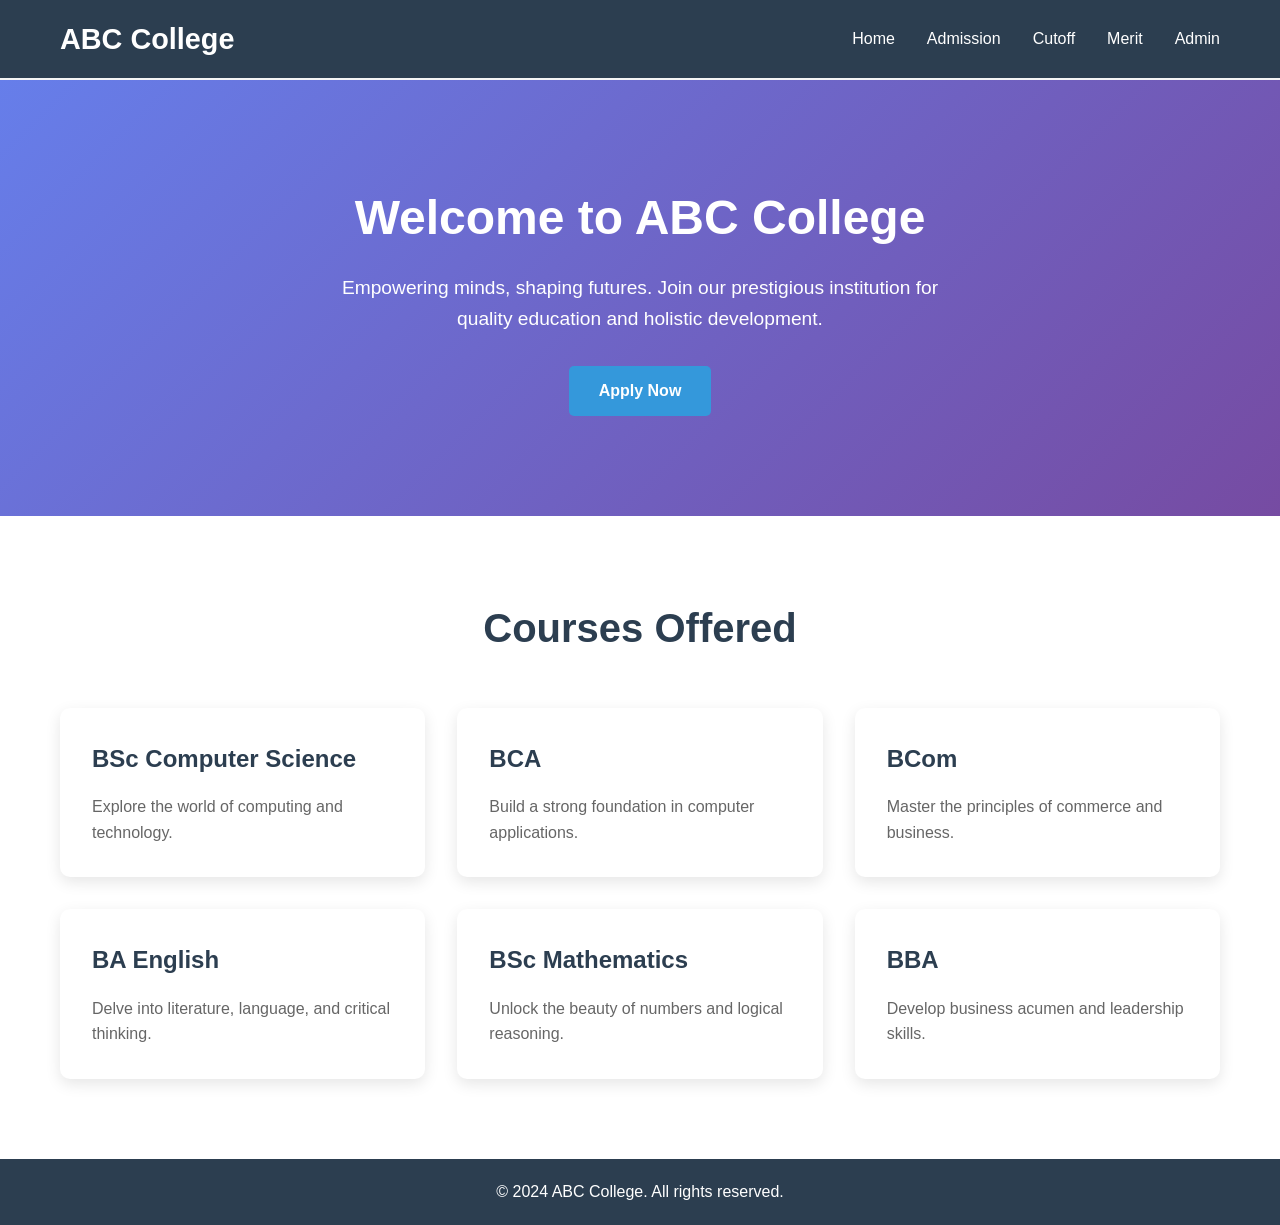
<file: index.html>
<!DOCTYPE html>
<html lang="en">
<head>
    <meta charset="UTF-8">
    <meta name="viewport" content="width=device-width, initial-scale=1.0">
    <title>College Admission Management System</title>
    <link rel="stylesheet" href="style.css">
</head>
<body>
    <header>
        <nav class="navbar">
            <div class="container">
                <h1 class="logo">ABC College</h1>
                <ul class="nav-links">
                    <li><a href="index.html">Home</a></li>
                    <li><a href="admission.html">Admission</a></li>
                    <li><a href="cutoff.html">Cutoff</a></li>
                    <li><a href="merit.html">Merit</a></li>
                    <li><a href="admin.html">Admin</a></li>
                </ul>
            </div>
        </nav>
    </header>

    <main>
        <section class="welcome-section">
            <div class="container">
                <h2>Welcome to ABC College</h2>
                <p>Empowering minds, shaping futures. Join our prestigious institution for quality education and holistic development.</p>
                <a href="admission.html" class="btn">Apply Now</a>
            </div>
        </section>

        <section class="courses-section">
            <div class="container">
                <h2>Courses Offered</h2>
                <div class="courses-grid">
                    <div class="course-card">
                        <h3>BSc Computer Science</h3>
                        <p>Explore the world of computing and technology.</p>
                    </div>
                    <div class="course-card">
                        <h3>BCA</h3>
                        <p>Build a strong foundation in computer applications.</p>
                    </div>
                    <div class="course-card">
                        <h3>BCom</h3>
                        <p>Master the principles of commerce and business.</p>
                    </div>
                    <div class="course-card">
                        <h3>BA English</h3>
                        <p>Delve into literature, language, and critical thinking.</p>
                    </div>
                    <div class="course-card">
                        <h3>BSc Mathematics</h3>
                        <p>Unlock the beauty of numbers and logical reasoning.</p>
                    </div>
                    <div class="course-card">
                        <h3>BBA</h3>
                        <p>Develop business acumen and leadership skills.</p>
                    </div>
                </div>
            </div>
        </section>
    </main>

    <footer>
        <div class="container">
            <p>&copy; 2024 ABC College. All rights reserved.</p>
        </div>
    </footer>

    <script src="script.js"></script>
</body>
</html>
</file>
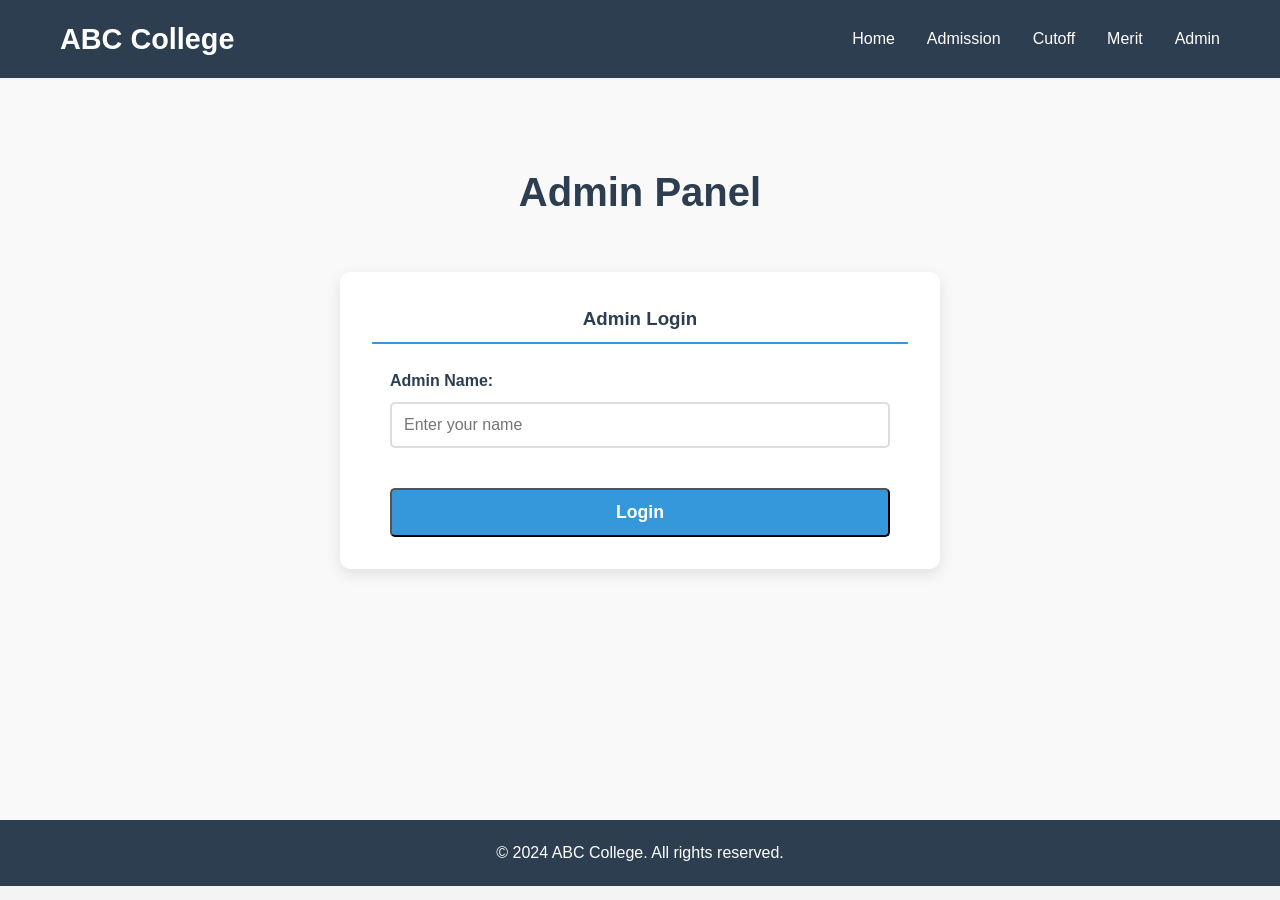
<file: admin.html>
<!DOCTYPE html>
<html lang="en">
<head>
    <meta charset="UTF-8">
    <meta name="viewport" content="width=device-width, initial-scale=1.0">
    <title>Admin Panel - ABC College</title>
    <link rel="stylesheet" href="style.css">
</head>
<body>
    <header>
        <nav class="navbar">
            <div class="container">
                <h1 class="logo">ABC College</h1>
                <ul class="nav-links">
                    <li><a href="index.html">Home</a></li>
                    <li><a href="admission.html">Admission</a></li>
                    <li><a href="cutoff.html">Cutoff</a></li>
                    <li><a href="merit.html">Merit</a></li>
                    <li><a href="admin.html">Admin</a></li>
                </ul>
            </div>
        </nav>
    </header>

    <main>
        <section class="admin-section">
            <div class="container">
                <h2>Admin Panel</h2>

                <!-- Login Section -->
                <div id="loginSection" class="login-section">
                    <div class="form-card">
                        <h3>Admin Login</h3>
                        <form id="loginForm" class="admin-form">
                            <div class="form-group">
                                <label for="adminName">Admin Name:</label>
                                <input type="text" id="adminName" name="adminName" placeholder="Enter your name" required>
                            </div>
                            <button type="submit" class="btn">Login</button>
                        </form>
                    </div>
                </div>

                <!-- Admin Dashboard (Hidden initially) -->
                <div id="adminDashboard" class="admin-dashboard" style="display: none;">
                    <div class="welcome-admin">
                        <h3>Welcome, <span id="adminWelcomeName"></span>!</h3>
                        <p>You are now logged in as administrator.</p>
                    </div>

                    <!-- Cutoff Calculation Section -->
                    <div class="form-card">
                        <h3>Cutoff Calculation</h3>
                        <p class="formula-info">Formula: Cutoff = (Maths ÷ 2) + (Physics ÷ 4) + (Chemistry ÷ 4)</p>

                        <form id="cutoffCalculationForm" class="admin-form">
                            <div class="marks-inputs">
                                <div class="form-group">
                                    <label for="mathsMarks">Maths Marks:</label>
                                    <input type="number" id="mathsMarks" name="mathsMarks" placeholder="Enter maths marks" min="0" max="100" step="0.01" required>
                                </div>
                                <div class="form-group">
                                    <label for="physicsMarks">Physics Marks:</label>
                                    <input type="number" id="physicsMarks" name="physicsMarks" placeholder="Enter physics marks" min="0" max="100" step="0.01" required>
                                </div>
                                <div class="form-group">
                                    <label for="chemistryMarks">Chemistry Marks:</label>
                                    <input type="number" id="chemistryMarks" name="chemistryMarks" placeholder="Enter chemistry marks" min="0" max="100" step="0.01" required>
                                </div>
                            </div>
                            <button type="submit" class="btn">Calculate Cutoff</button>
                        </form>

                        <!-- Result Display -->
                        <div id="cutoffResult" class="cutoff-result" style="display: none;">
                            <h4>Calculated Cutoff:</h4>
                            <div class="result-value" id="cutoffValue"></div>
                        </div>
                    </div>

                    <!-- Logout Button -->
                    <div class="logout-section">
                        <button id="logoutBtn" class="btn btn-secondary">Logout</button>
                    </div>
                </div>
            </div>
        </section>
    </main>

    <footer>
        <div class="container">
            <p>&copy; 2024 ABC College. All rights reserved.</p>
        </div>
    </footer>

    <script src="script.js"></script>
</body>
</html>
</file>
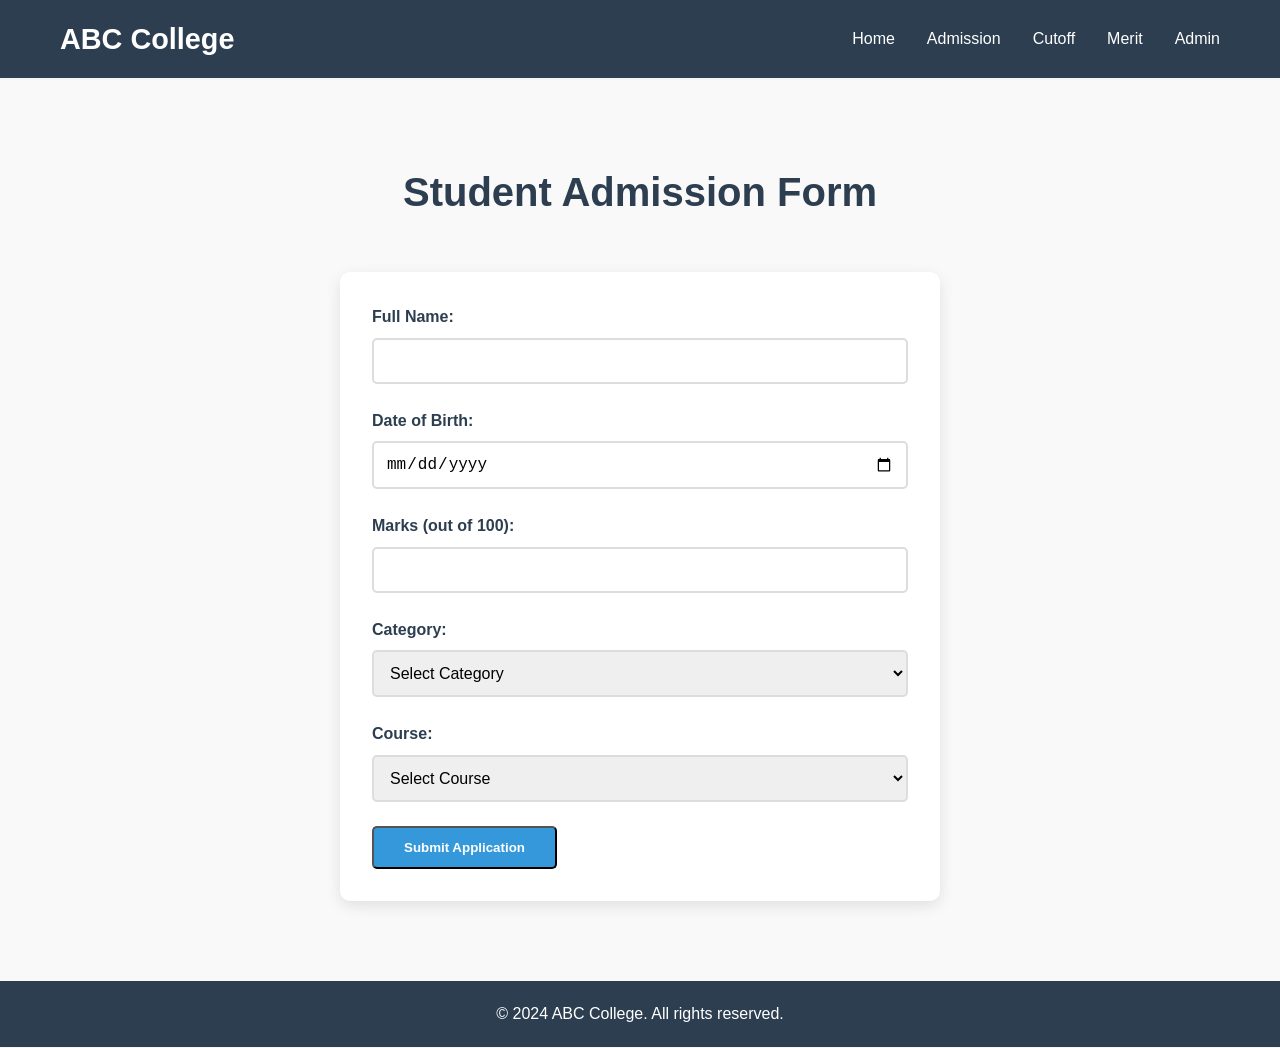
<file: admission.html>
<!DOCTYPE html>
<html lang="en">
<head>
    <meta charset="UTF-8">
    <meta name="viewport" content="width=device-width, initial-scale=1.0">
    <title>Student Admission Form - ABC College</title>
    <link rel="stylesheet" href="style.css">
</head>
<body>
    <header>
        <nav class="navbar">
            <div class="container">
                <h1 class="logo">ABC College</h1>
                <ul class="nav-links">
                    <li><a href="index.html">Home</a></li>
                    <li><a href="admission.html">Admission</a></li>
                    <li><a href="cutoff.html">Cutoff</a></li>
                    <li><a href="merit.html">Merit</a></li>
                    <li><a href="admin.html">Admin</a></li>
                </ul>
            </div>
        </nav>
    </header>

    <main>
        <section class="admission-form-section">
            <div class="container">
                <h2>Student Admission Form</h2>
                <form id="admissionForm" class="admission-form">
                    <div class="form-group">
                        <label for="name">Full Name:</label>
                        <input type="text" id="name" name="name" required>
                        <span class="error" id="nameError"></span>
                    </div>

                    <div class="form-group">
                        <label for="dob">Date of Birth:</label>
                        <input type="date" id="dob" name="dob" required>
                        <span class="error" id="dobError"></span>
                    </div>

                    <div class="form-group">
                        <label for="marks">Marks (out of 100):</label>
                        <input type="number" id="marks" name="marks" min="0" max="100" required>
                        <span class="error" id="marksError"></span>
                    </div>

                    <div class="form-group">
                        <label for="category">Category:</label>
                        <select id="category" name="category" required>
                            <option value="">Select Category</option>
                            <option value="General">General</option>
                            <option value="BC">BC</option>
                            <option value="MBC">MBC</option>
                            <option value="SC">SC</option>
                        </select>
                        <span class="error" id="categoryError"></span>
                    </div>

                    <div class="form-group">
                        <label for="course">Course:</label>
                        <select id="course" name="course" required>
                            <option value="">Select Course</option>
                            <option value="BSc Computer Science">BSc Computer Science</option>
                            <option value="BCA">BCA</option>
                            <option value="BCom">BCom</option>
                            <option value="BA English">BA English</option>
                            <option value="BSc Mathematics">BSc Mathematics</option>
                            <option value="BBA">BBA</option>
                        </select>
                        <span class="error" id="courseError"></span>
                    </div>

                    <button type="submit" class="btn">Submit Application</button>
                </form>

                <div id="successMessage" class="success-message" style="display: none;">
                    Application submitted successfully!
                </div>
            </div>
        </section>
    </main>

    <footer>
        <div class="container">
            <p>&copy; 2024 ABC College. All rights reserved.</p>
        </div>
    </footer>

    <script src="script.js"></script>
</body>
</html>
</file>
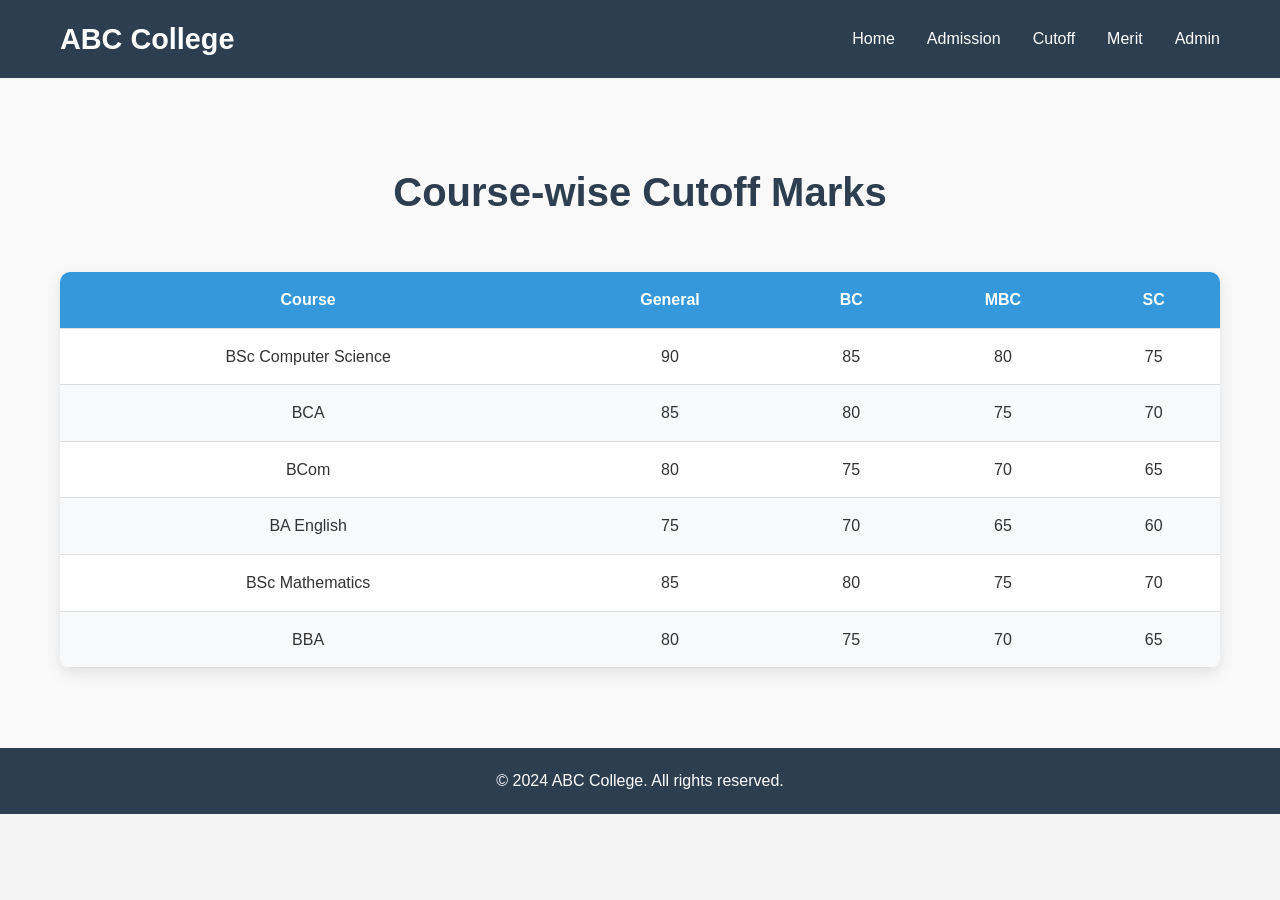
<file: cutoff.html>
<!DOCTYPE html>
<html lang="en">
<head>
    <meta charset="UTF-8">
    <meta name="viewport" content="width=device-width, initial-scale=1.0">
    <title>Cutoff Marks - ABC College</title>
    <link rel="stylesheet" href="style.css">
</head>
<body>
    <header>
        <nav class="navbar">
            <div class="container">
                <h1 class="logo">ABC College</h1>
                <ul class="nav-links">
                    <li><a href="index.html">Home</a></li>
                    <li><a href="admission.html">Admission</a></li>
                    <li><a href="cutoff.html">Cutoff</a></li>
                    <li><a href="merit.html">Merit</a></li>
                    <li><a href="admin.html">Admin</a></li>
                </ul>
            </div>
        </nav>
    </header>

    <main>
        <section class="cutoff-section">
            <div class="container">
                <h2>Course-wise Cutoff Marks</h2>
                <div class="cutoff-table-container">
                    <table class="cutoff-table" id="cutoffTable">
                        <thead>
                            <tr>
                                <th>Course</th>
                                <th>General</th>
                                <th>BC</th>
                                <th>MBC</th>
                                <th>SC</th>
                            </tr>
                        </thead>
                        <tbody id="cutoffTableBody">
                            <!-- Cutoff data will be loaded here -->
                        </tbody>
                    </table>
                </div>
            </div>
        </section>
    </main>

    <footer>
        <div class="container">
            <p>&copy; 2024 ABC College. All rights reserved.</p>
        </div>
    </footer>

    <script src="script.js"></script>
</body>
</html>
</file>
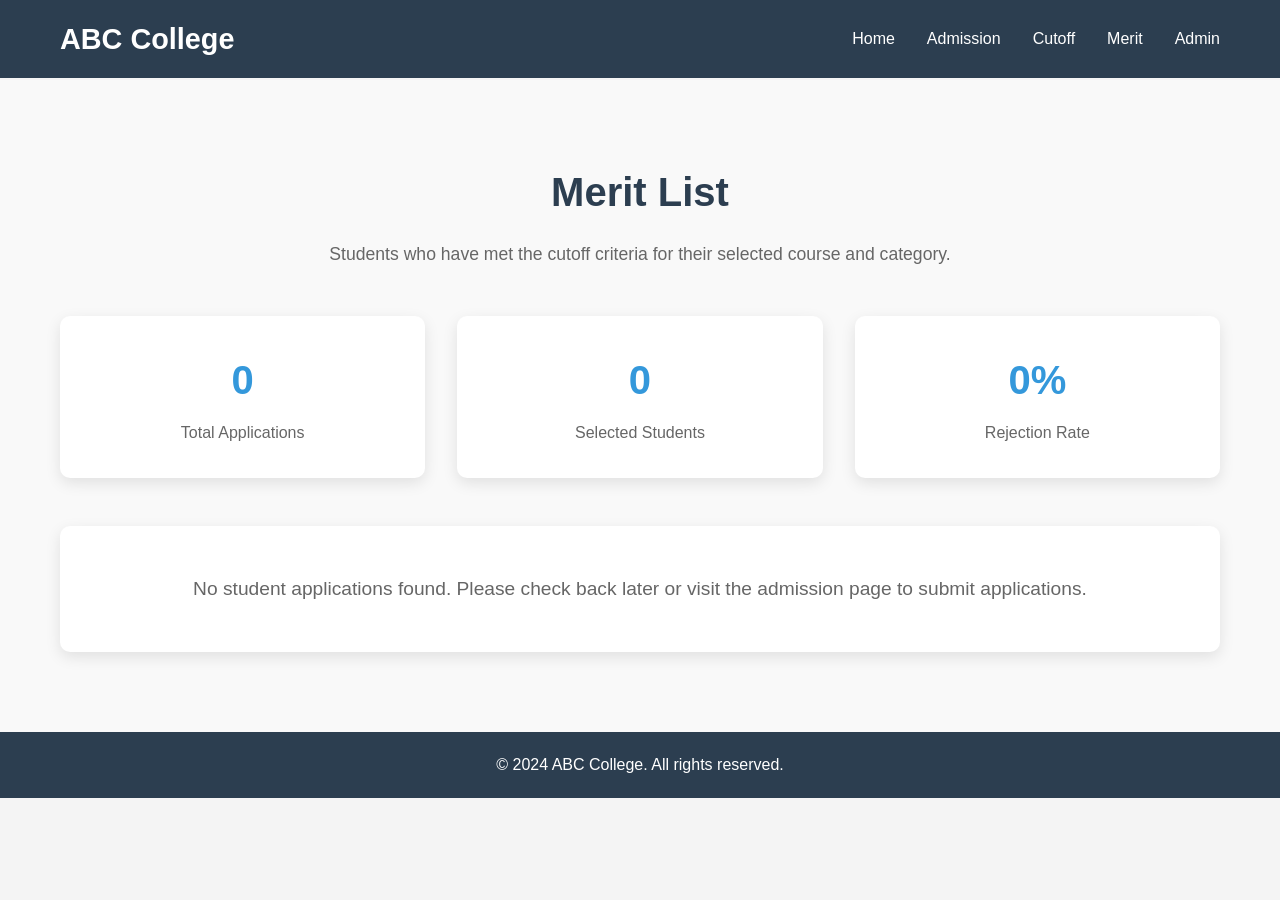
<file: merit.html>
<!DOCTYPE html>
<html lang="en">
<head>
    <meta charset="UTF-8">
    <meta name="viewport" content="width=device-width, initial-scale=1.0">
    <title>Merit List - ABC College</title>
    <link rel="stylesheet" href="style.css">
</head>
<body>
    <header>
        <nav class="navbar">
            <div class="container">
                <h1 class="logo">ABC College</h1>
                <ul class="nav-links">
                    <li><a href="index.html">Home</a></li>
                    <li><a href="admission.html">Admission</a></li>
                    <li><a href="cutoff.html">Cutoff</a></li>
                    <li><a href="merit.html">Merit</a></li>
                    <li><a href="admin.html">Admin</a></li>
                </ul>
            </div>
        </nav>
    </header>

    <main>
        <section class="merit-section">
            <div class="container">
                <h2>Merit List</h2>
                <p class="merit-description">Students who have met the cutoff criteria for their selected course and category.</p>

                <div class="merit-stats">
                    <div class="stat-card">
                        <h3 id="totalStudents">0</h3>
                        <p>Total Applications</p>
                    </div>
                    <div class="stat-card">
                        <h3 id="selectedStudents">0</h3>
                        <p>Selected Students</p>
                    </div>
                    <div class="stat-card">
                        <h3 id="rejectionRate">0%</h3>
                        <p>Rejection Rate</p>
                    </div>
                </div>

                <div class="merit-list-container">
                    <table class="merit-table" id="meritTable">
                        <thead>
                            <tr>
                                <th>Name</th>
                                <th>Course</th>
                                <th>Category</th>
                                <th>Marks</th>
                                <th>Cutoff</th>
                                <th>Status</th>
                            </tr>
                        </thead>
                        <tbody id="meritTableBody">
                            <!-- Merit list will be populated here -->
                        </tbody>
                    </table>
                </div>

                <div id="noDataMessage" class="no-data-message" style="display: none;">
                    <p>No student applications found. Please check back later or visit the admission page to submit applications.</p>
                </div>
            </div>
        </section>
    </main>

    <footer>
        <div class="container">
            <p>&copy; 2024 ABC College. All rights reserved.</p>
        </div>
    </footer>

    <script src="script.js"></script>
</body>
</html>
</file>
<file: style.css>
/* Reset and base styles */
* {
    margin: 0;
    padding: 0;
    box-sizing: border-box;
}

body {
    font-family: 'Arial', sans-serif;
    line-height: 1.6;
    color: #333;
    background-color: #f4f4f4;
}

.container {
    max-width: 1200px;
    margin: 0 auto;
    padding: 0 20px;
}

/* Navigation */
.navbar {
    background-color: #2c3e50;
    color: white;
    padding: 1rem 0;
    position: fixed;
    width: 100%;
    top: 0;
    z-index: 1000;
}

.navbar .container {
    display: flex;
    justify-content: space-between;
    align-items: center;
}

.logo {
    font-size: 1.8rem;
    font-weight: bold;
}

.nav-links {
    display: flex;
    list-style: none;
}

.nav-links li {
    margin-left: 2rem;
}

.nav-links a {
    color: white;
    text-decoration: none;
    font-weight: 500;
    transition: color 0.3s;
}

.nav-links a:hover {
    color: #3498db;
}

/* Main content */
main {
    margin-top: 80px;
}

/* Welcome section */
.welcome-section {
    background: linear-gradient(135deg, #667eea 0%, #764ba2 100%);
    color: white;
    padding: 100px 0;
    text-align: center;
}

.welcome-section h2 {
    font-size: 3rem;
    margin-bottom: 1rem;
}

.welcome-section p {
    font-size: 1.2rem;
    margin-bottom: 2rem;
    max-width: 600px;
    margin-left: auto;
    margin-right: auto;
}

.btn {
    display: inline-block;
    background-color: #3498db;
    color: white;
    padding: 12px 30px;
    text-decoration: none;
    border-radius: 5px;
    font-weight: bold;
    transition: background-color 0.3s;
}

.btn:hover {
    background-color: #2980b9;
}

/* Courses section */
.courses-section {
    padding: 80px 0;
    background-color: white;
}

.courses-section h2 {
    text-align: center;
    font-size: 2.5rem;
    margin-bottom: 3rem;
    color: #2c3e50;
}

.courses-grid {
    display: grid;
    grid-template-columns: repeat(auto-fit, minmax(300px, 1fr));
    gap: 2rem;
}

.course-card {
    background-color: #fff;
    border-radius: 10px;
    padding: 2rem;
    box-shadow: 0 5px 15px rgba(0, 0, 0, 0.1);
    transition: transform 0.3s, box-shadow 0.3s;
}

.course-card:hover {
    transform: translateY(-5px);
    box-shadow: 0 10px 25px rgba(0, 0, 0, 0.15);
}

.course-card h3 {
    color: #2c3e50;
    margin-bottom: 1rem;
    font-size: 1.5rem;
}

.course-card p {
    color: #666;
}

/* Footer */
footer {
    background-color: #2c3e50;
    color: white;
    text-align: center;
    padding: 20px 0;
}

/* Responsive design */
@media (max-width: 768px) {
    .navbar .container {
        flex-direction: column;
    }

    .nav-links {
        margin-top: 1rem;
    }

    .nav-links li {
        margin-left: 1rem;
        margin-right: 1rem;
    }

    .welcome-section h2 {
        font-size: 2rem;
    }

    .welcome-section p {
        font-size: 1rem;
    }

    .courses-section h2 {
        font-size: 2rem;
    }

    .course-card {
        padding: 1.5rem;
    }
}

@media (max-width: 480px) {
    .nav-links {
        flex-direction: column;
        align-items: center;
    }

    .nav-links li {
        margin: 0.5rem 0;
    }

    .welcome-section {
        padding: 60px 0;
    }

    .welcome-section h2 {
        font-size: 1.8rem;
    }

    .courses-grid {
        grid-template-columns: 1fr;
    }
}

/* Admission Form Styles */
.admission-form-section {
    padding: 80px 0;
    background-color: #f9f9f9;
}

.admission-form-section h2 {
    text-align: center;
    font-size: 2.5rem;
    margin-bottom: 3rem;
    color: #2c3e50;
}

.admission-form {
    max-width: 600px;
    margin: 0 auto;
    background-color: white;
    padding: 2rem;
    border-radius: 10px;
    box-shadow: 0 5px 15px rgba(0, 0, 0, 0.1);
}

.form-group {
    margin-bottom: 1.5rem;
}

.form-group label {
    display: block;
    margin-bottom: 0.5rem;
    font-weight: bold;
    color: #2c3e50;
}

.form-group input,
.form-group select {
    width: 100%;
    padding: 12px;
    border: 2px solid #ddd;
    border-radius: 5px;
    font-size: 1rem;
    transition: border-color 0.3s;
}

.form-group input:focus,
.form-group select:focus {
    outline: none;
    border-color: #3498db;
}

.error {
    color: #e74c3c;
    font-size: 0.9rem;
    margin-top: 0.25rem;
    display: block;
}

.success-message {
    text-align: center;
    color: #27ae60;
    font-size: 1.2rem;
    font-weight: bold;
    margin-top: 2rem;
    padding: 1rem;
    background-color: #d5f4e6;
    border-radius: 5px;
    border: 1px solid #27ae60;
}

/* Form responsive */
@media (max-width: 768px) {
    .admission-form {
        padding: 1.5rem;
    }

    .admission-form-section h2 {
        font-size: 2rem;
    }
}

/* Cutoff Page Styles */
.cutoff-section {
    padding: 80px 0;
    background-color: #f9f9f9;
}

.cutoff-section h2 {
    text-align: center;
    font-size: 2.5rem;
    margin-bottom: 3rem;
    color: #2c3e50;
}

.cutoff-table-container {
    overflow-x: auto;
    background-color: white;
    border-radius: 10px;
    box-shadow: 0 5px 15px rgba(0, 0, 0, 0.1);
}

.cutoff-table {
    width: 100%;
    border-collapse: collapse;
    font-size: 1rem;
}

.cutoff-table th,
.cutoff-table td {
    padding: 15px;
    text-align: center;
    border-bottom: 1px solid #ddd;
}

.cutoff-table th {
    background-color: #3498db;
    color: white;
    font-weight: bold;
}

.cutoff-table tbody tr:nth-child(even) {
    background-color: #f8f9fa;
}

.cutoff-table tbody tr:hover {
    background-color: #e8f4fd;
}

/* Merit List Page Styles */
.merit-section {
    padding: 80px 0;
    background-color: #f9f9f9;
}

.merit-section h2 {
    text-align: center;
    font-size: 2.5rem;
    margin-bottom: 1rem;
    color: #2c3e50;
}

.merit-description {
    text-align: center;
    color: #666;
    margin-bottom: 3rem;
    font-size: 1.1rem;
}

.merit-stats {
    display: grid;
    grid-template-columns: repeat(auto-fit, minmax(200px, 1fr));
    gap: 2rem;
    margin-bottom: 3rem;
}

.stat-card {
    background-color: white;
    padding: 2rem;
    border-radius: 10px;
    box-shadow: 0 5px 15px rgba(0, 0, 0, 0.1);
    text-align: center;
    transition: transform 0.3s;
}

.stat-card:hover {
    transform: translateY(-5px);
}

.stat-card h3 {
    font-size: 2.5rem;
    color: #3498db;
    margin-bottom: 0.5rem;
}

.stat-card p {
    color: #666;
    font-weight: 500;
}

.merit-list-container {
    overflow-x: auto;
    background-color: white;
    border-radius: 10px;
    box-shadow: 0 5px 15px rgba(0, 0, 0, 0.1);
}

.merit-table {
    width: 100%;
    border-collapse: collapse;
    font-size: 1rem;
}

.merit-table th,
.merit-table td {
    padding: 12px 15px;
    text-align: left;
    border-bottom: 1px solid #ddd;
}

.merit-table th {
    background-color: #2c3e50;
    color: white;
    font-weight: bold;
}

.merit-table tbody tr:nth-child(even) {
    background-color: #f8f9fa;
}

.merit-table tbody tr:hover {
    background-color: #e8f4fd;
}

.status-selected {
    color: #27ae60;
    font-weight: bold;
}

.status-rejected {
    color: #e74c3c;
    font-weight: bold;
}

.no-data-message {
    text-align: center;
    color: #666;
    font-size: 1.2rem;
    padding: 3rem;
    background-color: white;
    border-radius: 10px;
    box-shadow: 0 5px 15px rgba(0, 0, 0, 0.1);
}

/* Admin Page Styles */
.admin-section {
    padding: 80px 0;
    background-color: #f9f9f9;
    min-height: calc(100vh - 160px);
}

.admin-section h2 {
    text-align: center;
    font-size: 2.5rem;
    margin-bottom: 3rem;
    color: #2c3e50;
}

.form-card {
    background-color: white;
    border-radius: 10px;
    padding: 2rem;
    margin-bottom: 2rem;
    box-shadow: 0 5px 15px rgba(0, 0, 0, 0.1);
    max-width: 600px;
    margin-left: auto;
    margin-right: auto;
}

.form-card h3 {
    color: #2c3e50;
    margin-bottom: 1.5rem;
    text-align: center;
    border-bottom: 2px solid #3498db;
    padding-bottom: 0.5rem;
}

.admin-form {
    max-width: 500px;
    margin: 0 auto;
}

.admin-form .form-group {
    margin-bottom: 1.5rem;
}

.admin-form .form-group label {
    display: block;
    margin-bottom: 0.5rem;
    font-weight: bold;
    color: #2c3e50;
}

.admin-form .form-group input {
    width: 100%;
    padding: 12px;
    border: 2px solid #ddd;
    border-radius: 5px;
    font-size: 1rem;
    transition: border-color 0.3s;
}

.admin-form .form-group input:focus {
    outline: none;
    border-color: #3498db;
}

.admin-form .btn {
    width: 100%;
    padding: 12px;
    font-size: 1.1rem;
    margin-top: 1rem;
}

.welcome-admin {
    text-align: center;
    margin-bottom: 2rem;
    padding: 1.5rem;
    background-color: white;
    border-radius: 10px;
    box-shadow: 0 5px 15px rgba(0, 0, 0, 0.1);
}

.welcome-admin h3 {
    color: #27ae60;
    margin-bottom: 0.5rem;
}

.welcome-admin p {
    color: #666;
}

.formula-info {
    text-align: center;
    color: #666;
    font-style: italic;
    margin-bottom: 1.5rem;
    padding: 1rem;
    background-color: #f8f9fa;
    border-radius: 5px;
    border-left: 4px solid #3498db;
}

.marks-inputs {
    display: grid;
    grid-template-columns: repeat(auto-fit, minmax(200px, 1fr));
    gap: 1rem;
    margin-bottom: 1.5rem;
}

.cutoff-result {
    margin-top: 2rem;
    padding: 1.5rem;
    background-color: #e8f4fd;
    border-radius: 5px;
    border: 1px solid #3498db;
    text-align: center;
}

.cutoff-result h4 {
    color: #2c3e50;
    margin-bottom: 1rem;
}

.result-value {
    font-size: 2rem;
    font-weight: bold;
    color: #27ae60;
    padding: 1rem;
    background-color: white;
    border-radius: 5px;
    border: 2px solid #27ae60;
    display: inline-block;
    min-width: 150px;
}

.logout-section {
    text-align: center;
    margin-top: 2rem;
}

.btn-secondary {
    background-color: #95a5a6;
    border: none;
    color: white;
    padding: 12px 30px;
    text-decoration: none;
    border-radius: 5px;
    font-weight: bold;
    cursor: pointer;
    transition: background-color 0.3s;
}

.btn-secondary:hover {
    background-color: #7f8c8d;
}

/* Responsive adjustments for admin page */
@media (max-width: 768px) {
    .form-card {
        padding: 1.5rem;
        margin: 0 1rem 2rem;
    }

    .marks-inputs {
        grid-template-columns: 1fr;
        gap: 1rem;
    }

    .admin-section h2 {
        font-size: 2rem;
    }
}
</file>
